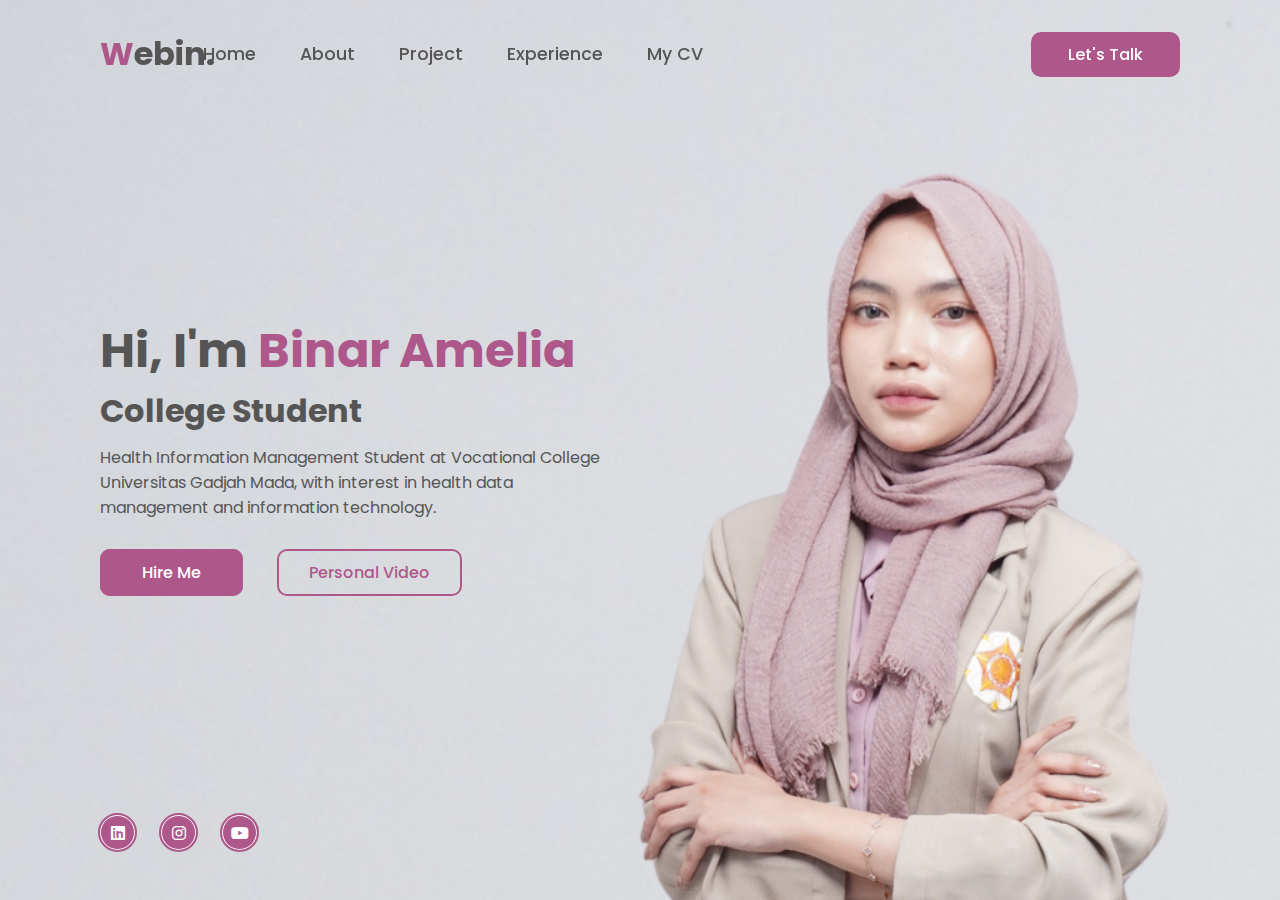
<file: index.html>
<!DOCTYPE html>
<html lang="en">

<head>
    <meta charset="UTF-8">
    <meta http-equiv="X-UA-Compatible" content="IE=edge">
    <meta name="viewport" content="width=device-width, initial-scale=1.0">
    <title>Personal Website Binar</title>
    <link rel="stylesheet" href="https://cdnjs.cloudflare.com/ajax/libs/font-awesome/6.7.2/css/all.min.css">
    <link rel="stylesheet" href="style.css">
</head>

<body>

    <header>
        <h2 class="logo"><span>W</span>ebin.</h2>
        <nav class="navigation">
            <a href="index.html">Home</a>
            <a href="about.html">About</a>
            <a href="project.html">Project</a>
            <a href="experience.html">Experience</a>
            <a href="https://drive.google.com/file/d/1Ed-mNbL9x10NNANW_n9DCJQ2dpWHAXg2/view?usp=sharing">My CV</a>
    </nav>
    <a href="talk.html" class="btn-talk">Let's Talk</a>
</header>

<section class="home">
    <div class="content">
        <h2>Hi, I'm <span>Binar Amelia</span></h2>
        <h4>College Student</h4>
        <p>Health Information Management Student at Vocational College Universitas Gadjah Mada, 
            with interest in health data management and information technology.</p>
        <div class="btn-group">
            <a href="#">Hire Me</a>
            <a href="https://drive.google.com/file/d/1Lx_WgHObixeSCE_EHsEjnPonYGC359mW/view?usp=drive_link">Personal Video</a>
        </div>
        <div class="social-icons">
            <a href="https://www.linkedin.com/in/binar-amelia-fathya-b908312b9"><i class="fa-brands fa-linkedin"></i></a>
            <a href="https://www.instagram.com/b_a_fathya?igsh=N3R5MHE4YnB1cGpr&utm_source=qr"><i class="fa-brands fa-instagram"></i></a>
            <a href="http://www.youtube.com/@ProjectDayMBTS"><i class="fa-brands fa-youtube"></i></a>
        </div>
    </div>
</section>

</body>

</html>
</file>
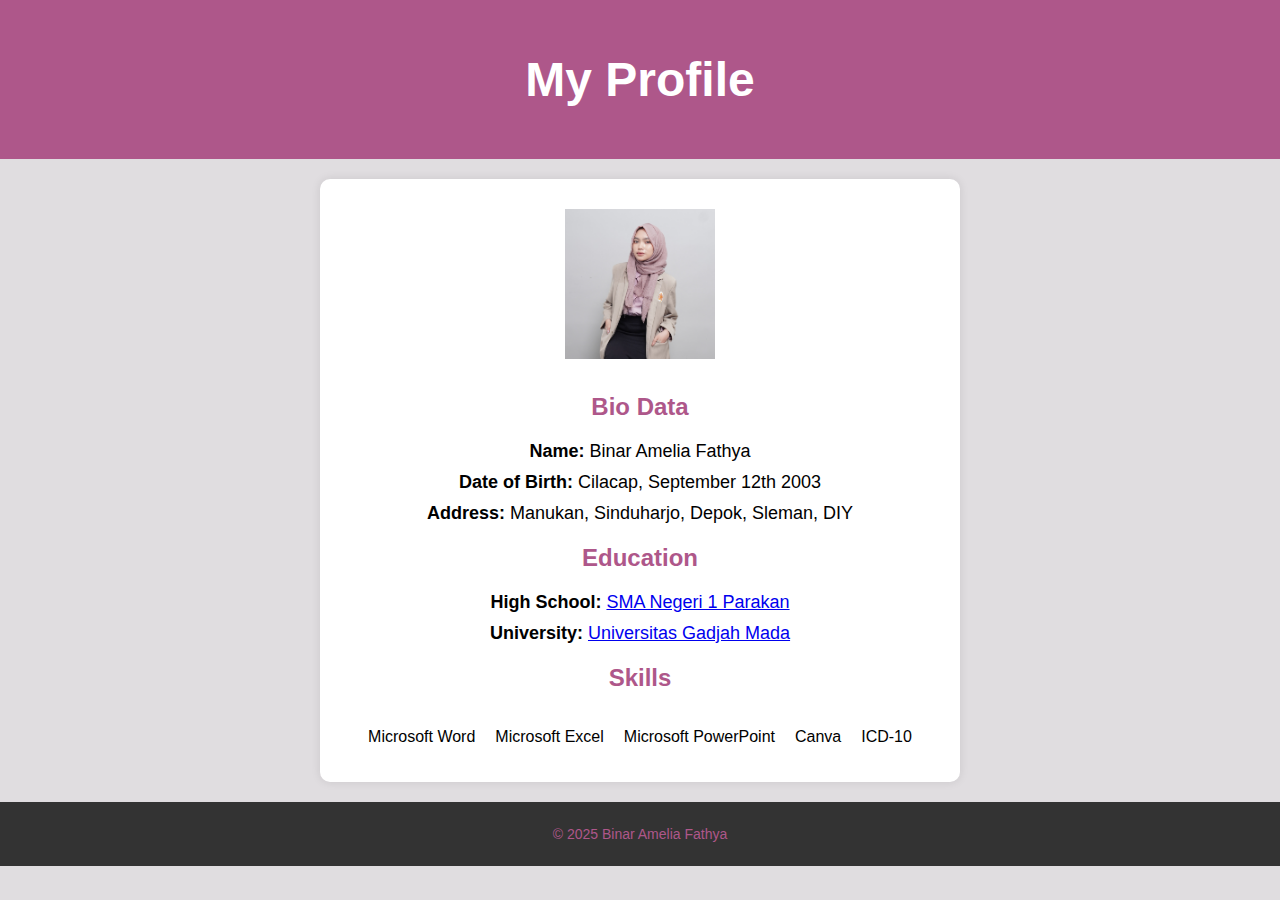
<file: about.html>
<!DOCTYPE html>
<html lang="id">
<head>
    <meta charset="UTF-8">
    <meta name="viewport" content="width=device-width, initial-scale=1.0">
    <title>Profil Saya</title>
    <link rel="stylesheet" href="about.css">
</head>
<body>
    <header>
        <h1>My Profile</h1>
    </header>
    
    <section class="info-diri">
        <img src="fotoabout.png" alt="Foto Profil" class="foto-profil">
        <h2>Bio Data</h2>
        <ul>
            <li><strong>Name:</strong> Binar Amelia Fathya</li>
            <li><strong>Date of Birth:</strong> Cilacap, September 12th 2003</li>
            <li><strong>Address:</strong> Manukan, Sinduharjo, Depok, Sleman, DIY</li>
        </ul>
        
        <h2>Education</h2>
        <ul>
            <li><strong>High School:</strong> <a href="https://smanegeri1parakan.sch.id">SMA Negeri 1 Parakan</a></li>
            <li><strong>University:</strong> <a href="https://sv.ugm.ac.id/manajemen-informasi-kesehatan-mik/">Universitas Gadjah Mada</a></li>
        </ul>
        
        <h2>Skills</h2>
        <div class="skills">
            <div class="skill-item">
                <p>Microsoft Word</p>
            </div>
            <div class="skill-item">
                <p>Microsoft Excel</p>
            </div>
            <div class="skill-item">
                <p>Microsoft PowerPoint</p>
            </div>
            <div class="skill-item">
                <p>Canva</p>
            </div>
            <div class="skill-item">
                <p>ICD-10</p>
            </div>
        </div>
    </section>
    
    <footer>
        <p>&copy; 2025 Binar Amelia Fathya</p>
    </footer>
</body>
</html>
</file>
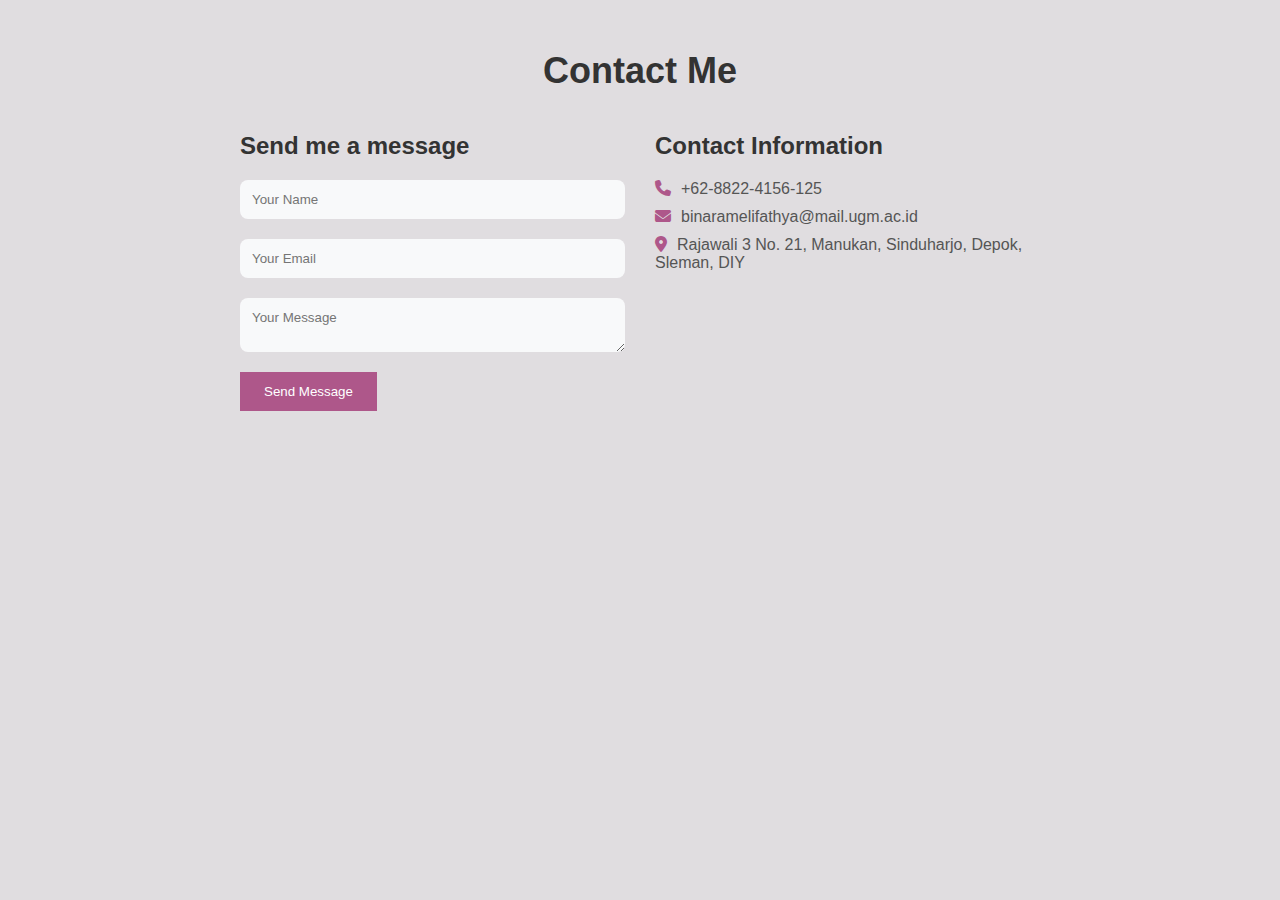
<file: talk.html>
<html>
<head>
    <title>Let's Talk Page</title>
    <meta charset="utf-8">
    <meta name="viewport" content="width=device-width, initial-scale=1.0">
    <link rel="stylesheet" type="text/css" href="https://cdnjs.cloudflare.com/ajax/libs/font-awesome/6.7.2/css/all.min.css">
    <link rel="stylesheet" type="text/css" href="talk.css">
</head>
<body>

    <section class="contact">
        <div class="container">
            <h2>Contact Me</h2>
            <div class="contact-wrapper">
                <div class="contact-form">
                    <h3>Send me a message</h3>
                    <form>
                        <div class="form-group">
                            <input type="text" name="name" placeholder="Your Name">
                        </div>
                        <div class="form-group">
                            <input type="email" name="email" placeholder="Your Email">
                        </div>
                        <div class="form-group">
                            <textarea name="message" placeholder="Your Message"></textarea>
                        </div>
                        <button type="submit">Send Message</button>
                    </form>
                </div>
                <div class="contact-info">
                <h3>Contact Information</h3>
                <p><i class="fas fa-phone"></i>+62-8822-4156-125</p>
                <p><i class="fas fa-envelope"></i>binaramelifathya@mail.ugm.ac.id</p>
                <p><i class="fas fa-map-marker-alt"></i>Rajawali 3 No. 21, Manukan, Sinduharjo, Depok, Sleman, DIY</p>
            </div>
        </div>
    </section>
</body>
</html>
</file>
<file: style.css>
@import url('https://fonts.googleapis.com/css2?family=Poppins:wght@300;400;500;600;700;800;900&display=swap');

* {
    margin: 0;
    padding: 0;
    box-sizing: border-box;
    font-family: 'Poppins', sans-serif;
}

header {
    position: fixed;
    top: 0;
    left: 0;
    width: 100%;
    padding: 30px 100px;
    display: flex;
    justify-content: space-between;
    align-items: center;
    z-index: 100;
}

.logo{
    font-size: 2em;
    color: #555;
    cursor: default;
}

.logo span{
    color:rgb(174, 87, 138)
}

.navigation{
    margin-left: -300px;
}

.navigation a {
    font-size: 1.1em;
    color:#555;
    text-decoration: none;
    margin-right: 40px;
    font-weight: 500;
    transition: .3s;
}

.navigation a:hover {
    color: rgb(174, 87, 138);
}

.btn-talk{
    color:#fff;
    text-decoration: none;
    padding: 8px 35px;
    background: rgb(174, 87, 138);
    border-radius: 10px;
    border: 2px solid rgb(174, 87, 138);
    font-weight: 500;
    transition: .3s;
}

.btn-talk:hover{
    color:rgb(174, 87, 138);
    background: transparent;

}

.home {
    position: relative;
    width: 100%;
    height: 100vh;
    background: url('background.jpg');
    background-size: cover;
    background-position: center;
    display: flex;
    align-items: center;
    padding: 30px 100px;
}

.content {
    max-width: 500px;
    color: #555;
}

.content h2{
    font-size: 3em;
}

.content h2 span{
    color: rgb(174, 87, 138);
}

.content h4{
    font-size: 2em;
}

.content p{
    padding: 10px 0 40px 0;
}

.btn-group a{
    color: #fff;
    text-decoration: none;
    padding: 10px 40px;
    background: rgb(174, 87, 138);
    border-radius: 10px;
    border: 2px solid rgb(174, 87, 138);
    font-weight: 500;
    transition: .3s;
}

.btn-group a:hover:nth-child(1){
    color: rgb(174, 87, 138);
    background: transparent;
}

.btn-group a:nth-child(2) {
    color:rgb(174, 87, 138);
    background: transparent;
    margin-left: 30px;
    padding: 10px 30px;
}

.btn-group a:hover:nth-child(2){
    color: #fff;
    background: rgb(174, 87, 138);
}

.social-icons{
    position: absolute;
    bottom: 50px;
}

.social-icons a{
    display: inline-block;
    width: 35px;
    height: 35px;
    background: rgb(174, 87, 138);
    border-radius: 50%;
    margin-right: 22px;
    text-align: center;
    line-height: 35px;
    border: 1px solid #fff;
    outline: 2px solid rgb(174, 87, 138);
    transition: .3s;
}

.social-icons a:hover{
    transform: translateY(-5px)
}

.social-icons a i{
    color: #fff; 
}
</file>
<file: about.css>
body {
    font-family: 'Poppins', sans-serif;
    background-color: #e0dde0;
    margin: 0;
    padding: 0;
    text-align: center;
}

header {
    background: rgb(174, 87, 138);
    color: white;
    padding: 20px 0;
    font-size: 24px;
}

.info-diri {
    background: white;
    max-width: 600px;
    margin: 20px auto;
    padding: 20px;
    box-shadow: 0px 0px 10px rgba(0, 0, 0, 0.1);
    border-radius: 10px;
}

.foto-profil {
    width: 150px;
    height: 150px;
    border-radius: 0%;
    margin: 10px 0;
}

h2 {
    color: rgb(174, 87, 138);
}

ul {
    list-style: none;
    padding: 0;
}

ul li {
    margin: 10px 0;
    font-size: 18px;
}

.skills {
    display: flex;
    justify-content: center;
    gap: 20px;
    margin-top: 20px;
}


footer {
    margin-top: 20px;
    background: #333;
    color: rgb(174, 87, 138);
    padding: 10px;
    font-size: 14px;
}
</file>
<file: talk.css>
*{
    margin:0px;
    padding:0px;
    box-sizing: border-box;
    font-family: sans-serif;
}
.contact{
    min-height: 100vh;
    background-color: #e0dde0;
    padding: 50px;
    text-align: center;
}
.container{
    max-width: 800px;
    margin:0 auto;
}
.container h2{
    font-size: 36px;
    margin-bottom: 40px;
    color: #333;
}
.contact-wrapper{
    display: grid;
    grid-template-columns: repeat(2, 1fr);
    grid-gap: 30px;
}
.contact-form{
    text-align: left;
}
.contact-form h3{
    font-size: 24px;
    margin-bottom: 20px;
    color: #333;
}
.form-group{
    margin-bottom: 20px;
}
input, textarea{
    width: 100%;
    padding: 12px;
    border-radius: 8px;
    border: none;
    background-color: #f8f9fa;
    color: #333;
}
input:focus,
textarea:focus{
    outline: none;
    box-shadow: 0 0 8px #bbb;
}
button{
    display: inline-block;
    padding:12px 24px;
    background-color: rgb(174, 87, 138);
    color:#fff;
    border:none;
    cursor:  pointer;
    transition: 0.3s ease;
}
button:hover{
    background-color: rgb(174, 87, 138);
}
.contact-info{
    text-align: left;
}
.contact-info h3{
    font-size:24px;
    margin-bottom: 20px;
    color:#333;
}
.contact-info p{
    margin-bottom: 10px;
    color:#555;
}
.contact-info i{
    color: rgb(174, 87, 138);
    margin-right: 10px;
}
@media screen and (max-width: 768px){
    .container{
        padding:20px;
    }
    .contact-wrapper{
        grid-template-columns: 1fr;
    }
}
</file>
